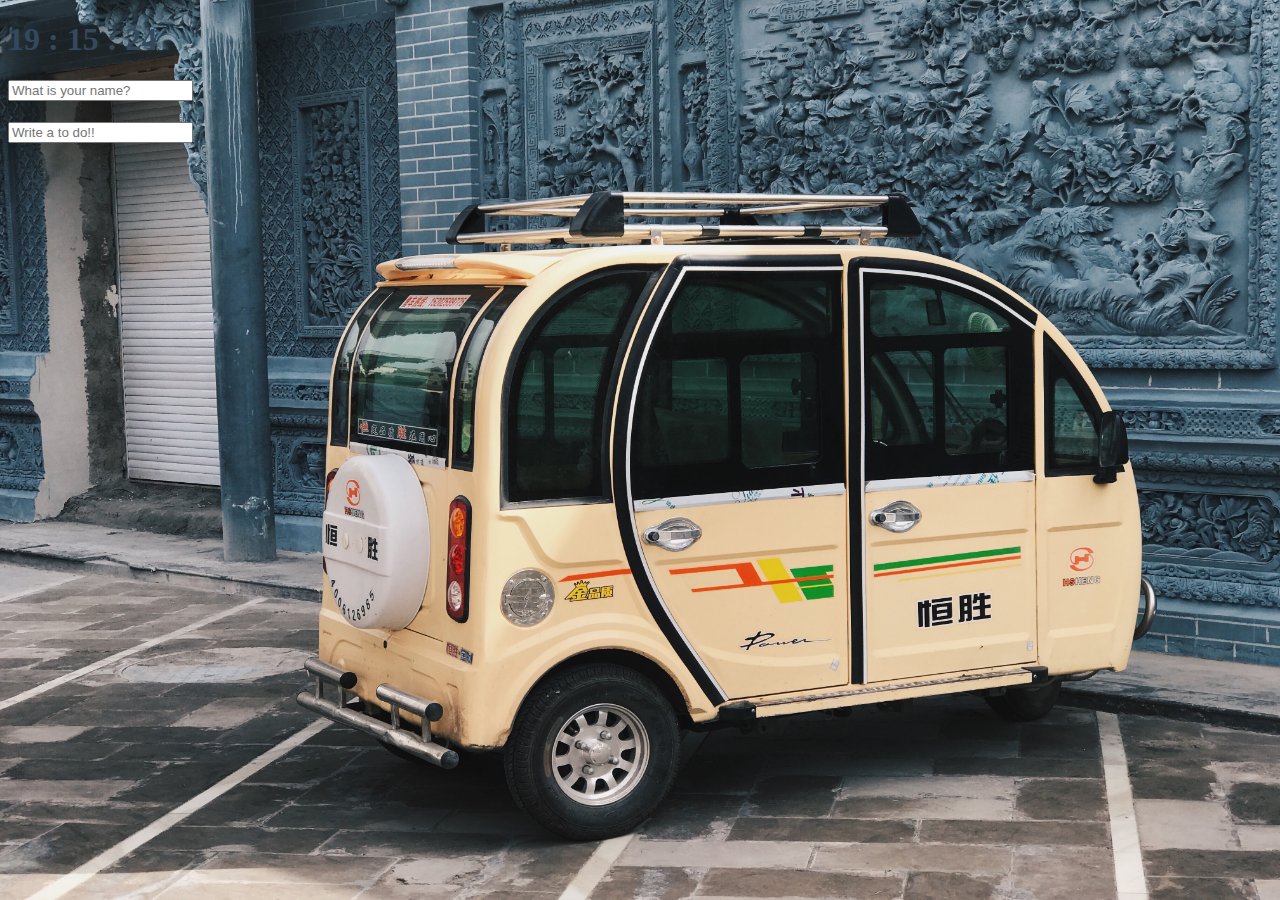
<file: Momentum/index.html>
<!DOCTYPE html>
<html>
  <head>
    <title>Momentum Example</title>
    <meta charset="utf-8" />
    <link rel="stylesheet" href="index.css" />
  </head>

  <body>
    <div class="js-clock">
      <h1>00:00</h1>
    </div>
    <form class="js-form form">
      <input type="text" placeholder="What is your name?" />
    </form>
    <h4 class="js-greeting greeting"></h4>
    <form class="js-todoForm">
      <input type="text" placeholder="Write a to do!!" />
    </form>
    <ul class="js-todoList"></ul>
    <spanc class="js-weather"></spanc>
    <script src="clock.js"></script>
    <script src="greeting.js"></script>
    <script src="todo.js"></script>
    <script src="bg.js"></script>
    <script src="weather.js"></script>
  </body>
</html>
</file>
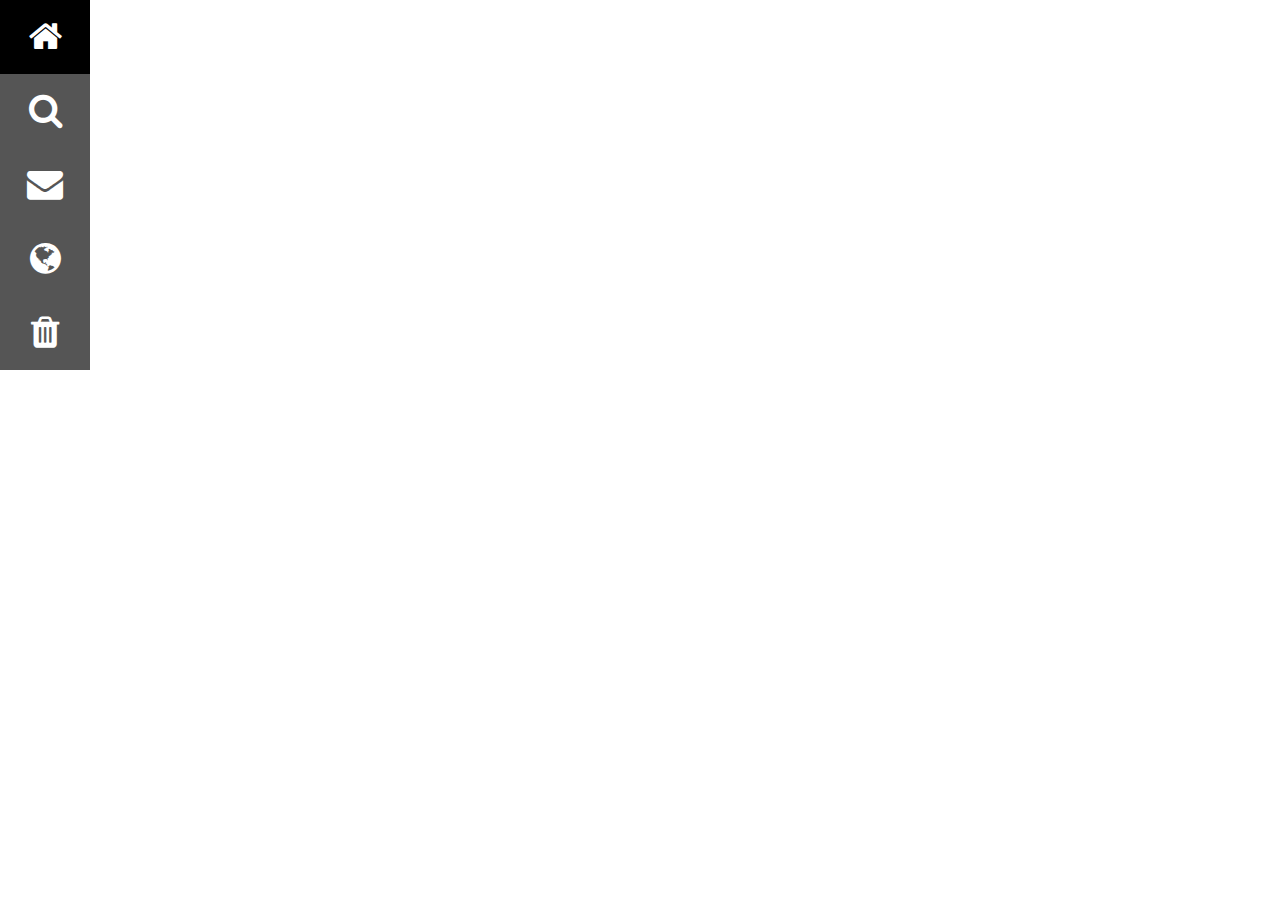
<file: IconBar/Icon_Bar.html>
<!DOCTYPE html>
<html>
  <meta name="viewport" content="width=device-width, initial-scale=1" />
  <link
    rel="stylesheet"
    href="https://cdnjs.cloudflare.com/ajax/libs/font-awesome/4.7.0/css/font-awesome.min.css"
  />
  <style>
    body {
      margin: 0;
    }

    .icon-bar {
      width: 90px;
      background-color: #555;
    }

    .icon-bar a {
      display: block;
      text-align: center;
      padding: 16px;
      transition: all 0.3s ease;
      color: white;
      font-size: 36px;
    }

    .icon-bar a:hover {
      background-color: #000;
    }

    .active {
      background-color: #4caf50;
    }
  </style>
  <body>
    <div class="icon-bar">
      <a class="active" href="#"><i class="fa fa-home"></i></a>
      <a href="#"><i class="fa fa-search"></i></a>
      <a href="#"><i class="fa fa-envelope"></i></a>
      <a href="#"><i class="fa fa-globe"></i></a>
      <a href="#"><i class="fa fa-trash"></i></a>
    </div>
  </body>
</html>
</file>
<file: Momentum/index.css>
body {
  background-color: #ecf0f1;
}
.btn {
  cursor: pointer;
}

body {
  color: #34495e;
}

.clicked {
  color: #7f8c8d;
}

.form {
  display: none;
}

.showing {
  display: block;
}

@keyframes fadeIn {
  from {
    opacity: 0;
  }
  to {
    opacity: 1;
  }
}

.bgImage {
  position: absolute;
  top: 0;
  left: 0;
  width: 100%;
  height: 100%;
  z-index: -1;
  animation: fadeIn 0.5s linear;
}
</file>
